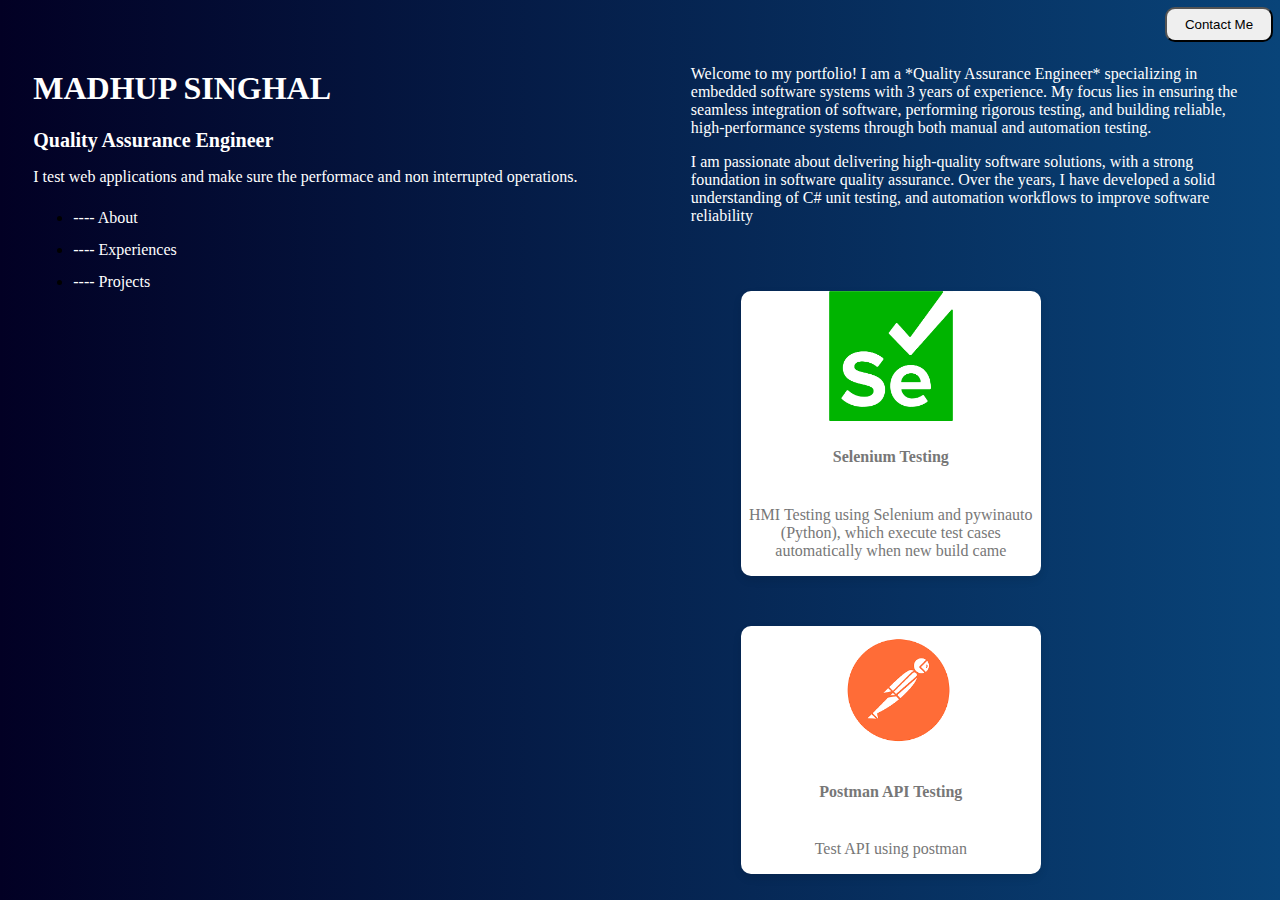
<file: index.html>
<!DOCTYPE html>
<html lang="en">
  <head>
    <meta charset="UTF-8" />
    <meta name="viewport" content="width=device-width, initial-scale=1.0" />
    <link rel="stylesheet" href="styles/style.css" />
    <link rel="stylesheet" href="styles/responsive.css" />
    <link rel="html" href="Webfiles/Postman.html" />
    <link
      rel="stylesheet"
      href="https://cdnjs.cloudflare.com/ajax/libs/font-awesome/4.7.0/css/font-awesome.min.css"
    />
    <title>Madhup Singhal</title>
  </head>

  <body>
    <div class="scroll" style="height: 100vh">
      <div id="contactId" , class="contact-class">
        <button id="contactBtn" class="contactBtncls">Contact Me</button>
      </div>
      <div class="main_flexBox">
        <header class="container">
          <div class="staticDiv">
            <h1 class="name">
              <a href="#">MADHUP SINGHAL</a>
            </h1>
            <h2 class="designation">Quality Assurance Engineer</h2>
            <p class="summary-about">
              I test web applications and make sure the performace and non
              interrupted operations.
            </p>
            <nav class="navigation-class">
              <ul class="nav-links">
                <li class="about-li">
                  <a href="#about">
                    <span class="about--Span">----</span>
                    <span class="aboutSpan">About</span>
                  </a>
                </li>
                <li class="experiences">
                  <a href="#experiences">
                    <span class="exp--span">----</span>
                    <span class="expSapn">Experiences</span>
                  </a>
                </li>
                <li class="Projects">
                  <a href="#projects">
                    <span class="pro-Span">----</span>
                    <span class="proSpan">Projects</span>
                  </a>
                </li>
              </ul>
            </nav>
          </div>
        </header>
        <header class="container">
          <section class="content-class">
            <div>
              <p>
                Welcome to my portfolio! I am a *Quality Assurance Engineer*
                specializing in embedded software systems with 3 years of
                experience. My focus lies in ensuring the seamless integration
                of software, performing rigorous testing, and building reliable,
                high-performance systems through both manual and automation
                testing.
              </p>
              <p>
                I am passionate about delivering high-quality software
                solutions, with a strong foundation in software quality
                assurance. Over the years, I have developed a solid
                understanding of C# unit testing, and automation workflows to
                improve software reliability
              </p>
            </div>
            <!--Project Section-->
            <div class="container-proj" id="projects">
              <a class="project-card" href="https://www.google.com">
                <div style="height: 40%">
                  <img src="Sources/selenium.png" alt="" class="card-images" />
                </div>
                <div style="height: 10%">
                  <h2 class="card-title">Selenium Testing</h2>
                </div>
                <div style="height: 30%">
                  <p class="card-desc">
                    HMI Testing using Selenium and pywinauto (Python), which
                    execute test cases automatically when new build came
                  </p>
                </div>
              </a>

              <a class="project-card" href="Postman.html">
                <div style="height: 40%">
                  <img src="Sources/postman.png" alt="" class="card-images" />
                </div>
                <div style="height: 10%">
                  <h2 class="card-title">Postman API Testing</h2>
                </div>
                <div style="height: 30%">
                  <p class="card-desc">Test API using postman</p>
                </div>
              </a>
            </div>
          </section>
        </header>
      </div>
      <div id="contactPopup" class="popup">
        <span id="close">&times;</span>
        <form action="#" method="post" id="formId">
          <h2 class="formh2">Contact Me</h2>
          <div class="full-input">
            <label for="name">Name</label>
            <input
              type="text"
              id="name"
              name="name"
              placeholder="Your name.."
              required
            />
          </div>
          <div>
            <label for="email">Email</label>
            <input
              type="text"
              name="email"
              id="email "
              placeholder="Your mail-id.."
              required
            />
          </div>
          <div>
            <label for="message">Message</label>
            <textarea
              name="message"
              id="message"
              placeholder="Write Something...."
            ></textarea>
          </div>
          <button type="submit" id="submitBtn">Submit</button>
        </form>
      </div>

      <section>
        <footer class="footer">
          <h4>&copy;Copyright</h4>
        </footer>
      </section>
      <script src="Controls/main.js"></script>
    </div>
  </body>
</html>
</file>
<file: styles/style.css>
body {
  background: linear-gradient(
    90deg,
    rgba(2, 0, 36, 1) 0%,
    rgba(9, 68, 121, 1) 100%,
    rgba(0, 212, 255, 1) 100%
  );
  margin: 0;
  padding: 0;
  box-sizing: border-box;
  height: 100%;
  width: 100%;
  overflow: hidden;
}

.contact-class {
  display: block;
  float: right;
}

.contactBtncls {
  border-radius: 10px;
  width: 108px;
  height: 35px;
  cursor: pointer;
  margin: 7px 7px;
}

.main_flexBox {
  display: flex;
  justify-content: center;
  gap: 100px;
  padding: 0 20px 0 20px;
  height: 170vh;
  width: 97%;
  align-items: center;
}

.container {
  display: flex;
  flex-direction: column;
  justify-content: flex-start;
  align-items: center;
  gap: 10px;
  flex: 1;
  width: 100%;
  height: 100%;
}

.staticDiv {
  flex: 1;
  overflow: hidden;
}

.content-class {
  flex: 1;
  overflow-y: visible;
  height: 100vh;
}

#header-id {
  text-align: justify;
}

.name a,
h2,
p {
  text-decoration: none;
  color: white;
}

.designation {
  font-size: 20px;
}

a {
  text-decoration: none;
  color: white;
  cursor: pointer;
}
span {
  cursor: pointer;
  line-height: 32px;
}

.container-proj {
  display: flex;
  justify-content: center;
  gap: 50px;
  padding: 50px;
  border: black;
  flex-direction: column;
}

.project-card {
  background-color: white;
  border-radius: 10px;
  cursor: pointer;

  box-shadow: 0px 4px 8px rgba(0, 0, 0, 0.1);
  width: 300px;
  display: flex;
  flex-direction: column;
  justify-content: center;
  align-items: center;
  gap: 10px;
}

.card-images {
  height: 130px;
  object-fit: contain;
}

.card-content {
  padding: 20px;
  text-align: center;
}

.card-title {
  font-size: 1em;
  color: #777;
}

.card-desc {
  font-size: 1em;
  color: #777;
  text-align: center;
}

.scroll {
  overflow: scroll;
  height: 100vh;
}

/* Contact Form CSS*/

.popup {
  background-color: white;
  width: 50%;
  z-index: 1000;
  padding: 30px 30px 30px 30px;
  display: none;
  flex-wrap: wrap;
  align-items: center;
  justify-content: center;
  border-radius: 20px;
  box-shadow: 0 4px 8px rgba(0, 0, 0, 0.2);
  position: relative;
  top: -1036px;
  left: 314px;
}

.formh2 {
  color: black;
}

#close {
  display: block;
  float: right;
  font-size: 44px;
  color: black;
}

#formId {
  display: flex;
  flex-direction: column;
  align-items: start;
  justify-content: center;
  gap: 15px;
}

#submitBtn {
  width: 100px;
  height: 45px;
  background-color: green;
  border-radius: 20px;
  cursor: pointer;
}

input[type="text"],
textarea {
  width: 150%;
  padding: 10px;
  border: 1px solid #ccc;
  border-radius: 5px;
  box-sizing: border-box;
  margin-top: 6px;
  margin-bottom: 16px;
  resize: none;
  font: bold;
}

label {
  color: black;
}
</file>
<file: styles/responsive.css>
@media (max-width: 600px) {
  .container-proj {
    flex-direction: column;
    align-items: center;
  }
  .project-card {
    width: 100%;
  }
  .main_flexBox {
    flex-direction: column;
    align-items: center;
    gap: 50px;
  }
}
</file>
